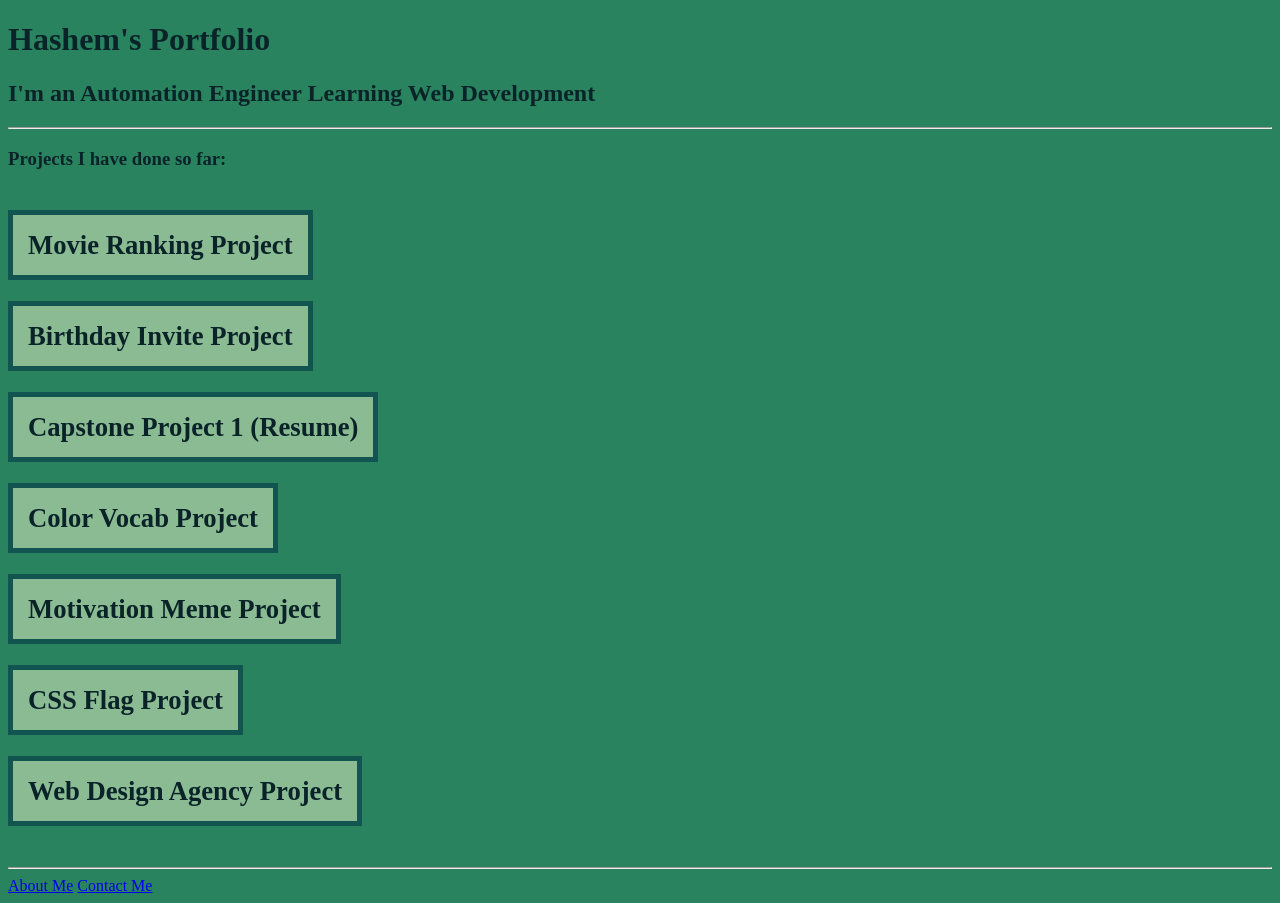
<file: index.html>
<!DOCTYPE html>
<html lang="en">
    <head>
        <meta charset="UTF-8">
        <meta name="viewport" content="width=device-width, initial-scale=1.0">
        <title>First Website by H.M</title>
          <link rel="stylesheet" href="./style.css"/>
    </head>
    <body>
            
        <h1>Hashem's Portfolio</h1>
        <h2>I'm an Automation Engineer Learning Web Development</h2>
        <hr/>
        <h3>Projects I have done so far:</h3>
        <ol>
            <li><h4><a href="./public/movie-ranking.html" class="project_page">Movie Ranking Project</a></h4></li>
            <li><h4><a href="./public/birthday-invite.html" class="project_page">Birthday Invite Project</a></h4></li>
            <li><h4><a href="./public/Capstone Project 1/index.html" class="project_page">Capstone Project 1 (Resume)</a></h4></li>
            <li><h4><a href="./public/Color Vocab Project/index.html" class="project_page">Color Vocab Project</a></h4></li>
            <li><h4><a href="./public/Motivation Meme Project/index.html" class="project_page">Motivation Meme Project</a></h4></li>
            <li><h4><a href="./public/CSS Flag Project/index.html" class="project_page">CSS Flag Project</a></h4></li>
            <li><h4><a href="./public/Web Design Agency Project/index.html" class="project_page">Web Design Agency Project</a></h4></li>
            
        
        </ol>
        <hr/>
        <a href="./public/about.html">About Me</a></h3>
        <a href="./public/contact.html">Contact Me</a></h3>

    </body>
</html>
</file>
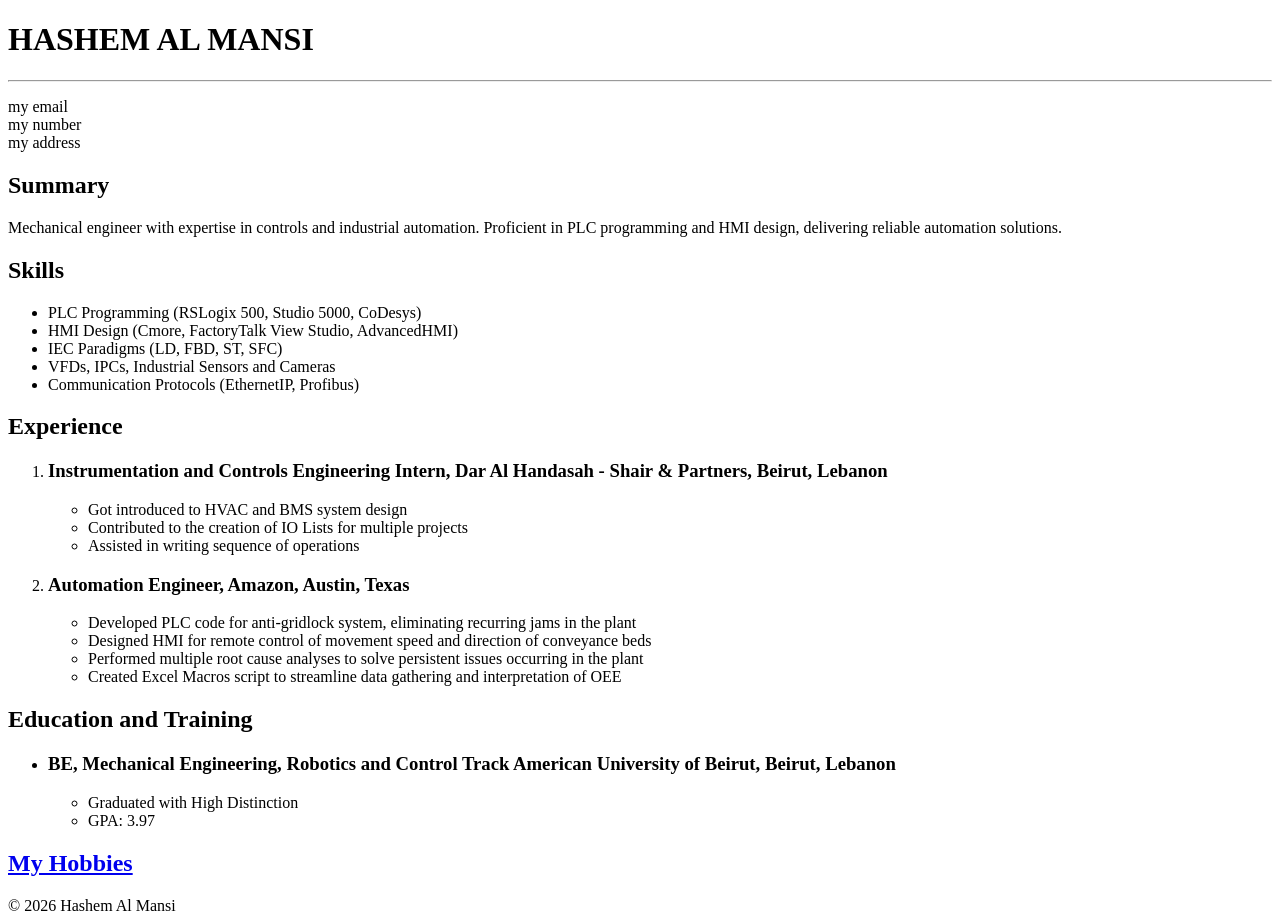
<file: public/Capstone Project 1/index.html>
<!DOCTYPE html>
<html lang="en">
<head>
    <meta charset="UTF-8">
    <meta name="viewport" content="width=device-width, initial-scale=1.0">
    <title>My Resume</title>
</head>

<body>
    <h1>HASHEM AL MANSI</h1>
    <hr/>
    <p>
        my email<br/>
        my number<br/>
        my address<br/>
    </p>
    <h2>Summary</h2>
    <p>
        Mechanical engineer with expertise in controls and industrial automation.
        Proficient in PLC programming and HMI design, delivering reliable automation solutions.
    </p>
    <h2>Skills</h2>
    <ul>
        <li>PLC Programming (RSLogix 500, Studio 5000, CoDesys)</li>			
	    <li>HMI Design (Cmore, FactoryTalk View Studio, AdvancedHMI)</li>
	    <li>IEC Paradigms (LD, FBD, ST, SFC)</li>			
	    <li>VFDs, IPCs, Industrial Sensors and Cameras</li>		
        <li>Communication Protocols (EthernetIP, Profibus)</li>	
    </ul>
    <h2>Experience</h2>
    <ol>
        <li>
            <h3>Instrumentation and Controls Engineering Intern, Dar Al Handasah - Shair & Partners, Beirut, Lebanon</h3>
            <ul>
                <li>Got introduced to HVAC and BMS system design</li>
                <li>Contributed to the creation of IO Lists for multiple projects</li>
                <li>Assisted in writing sequence of operations</li>
            </ul>
        </li>
        <li>
            <h3>Automation Engineer, Amazon, Austin, Texas</h3>
            <ul>
                <li>Developed PLC code for anti-gridlock system, eliminating recurring jams in the plant</li>
                <li>Designed HMI for remote control of movement speed and direction of conveyance beds</li>
                <li>Performed multiple root cause analyses to solve persistent issues occurring in the plant</li>
                <li>Created Excel Macros script to streamline data gathering and interpretation of OEE</li>
            </ul>             
        </li>
    </ol>
    <h2>Education and Training</h2>
    <ul>
        <li><h3>BE, Mechanical Engineering, Robotics and Control Track American University of Beirut, Beirut, Lebanon</h3>
            <ul>
                <li>Graduated with High Distinction</li>
                <li>GPA: 3.97</li>
            </ul>
            </li>
    </ul>
    <h2><a href="./Public/hobbies.html">My Hobbies</a></h2>
    <footer>© 2026 Hashem Al Mansi</footer>



</body>
</html>
</file>
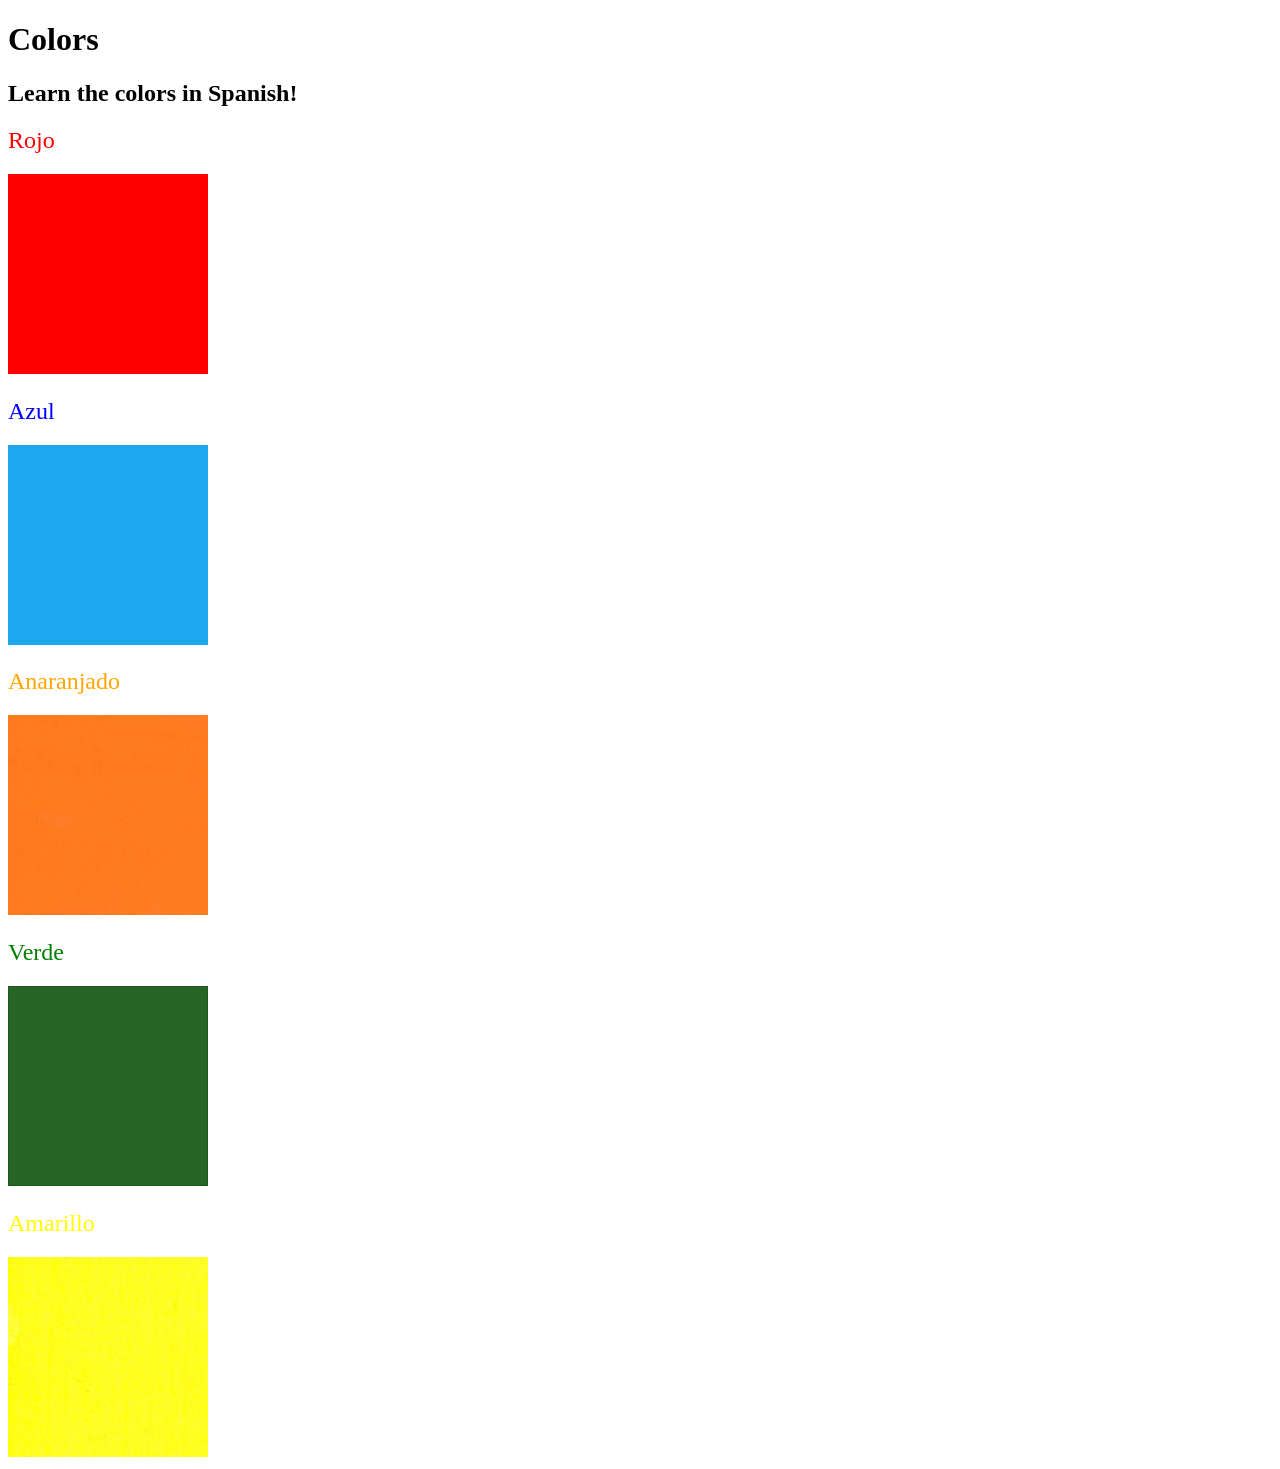
<file: public/Color Vocab Project/index.html>
<!DOCTYPE html>
<html lang="en">
  <head>
    <meta charset="UTF-8" />
    <title>Spanish Vocabulary</title>
    <link rel="stylesheet" href="./style.css" />
  </head>

  <body>
    <h1>Colors</h1>
    <h2>Learn the colors in Spanish!</h2>
    <h2 class="color-title" id="red">Rojo</h2>
    <img src="./assets/images/red.png" alt="red" />

    <h2 class="color-title" id="blue">Azul</h2>
    <img src="./assets/images/blue.png" alt="blue" />

    <h2 class="color-title" id="orange">Anaranjado</h2>
    <img src="./assets/images/orange.png" alt="orange" />

    <h2 class="color-title" id="green">Verde</h2>
    <img src="./assets/images/green.png" alt="green" />

    <h2 class="color-title" id="yellow">Amarillo</h2>
    <img src="./assets/images/yellow.png" alt="yellow" />
  </body>
</html>

<!-- 
TODOs
IMPORTANT: You should not need to make ANY CHANGES to index.html
All code should be written in your CSS file.

1. Create a CSS file and incorporate it as an external stylesheet.
2. Use CSS to style each of the color titles to meaning. 
Hint: Use the id to help if you don't know the words in spanish.
3. Use CSS to change all the color titles to have "font-weight: normal;"
4. Use CSS (not HTML) to make all the images 200px heigh and 200px wide. 
Hint: 
https://developer.mozilla.org/en-US/docs/Web/CSS/height
https://developer.mozilla.org/en-US/docs/Web/CSS/width
-->
</file>
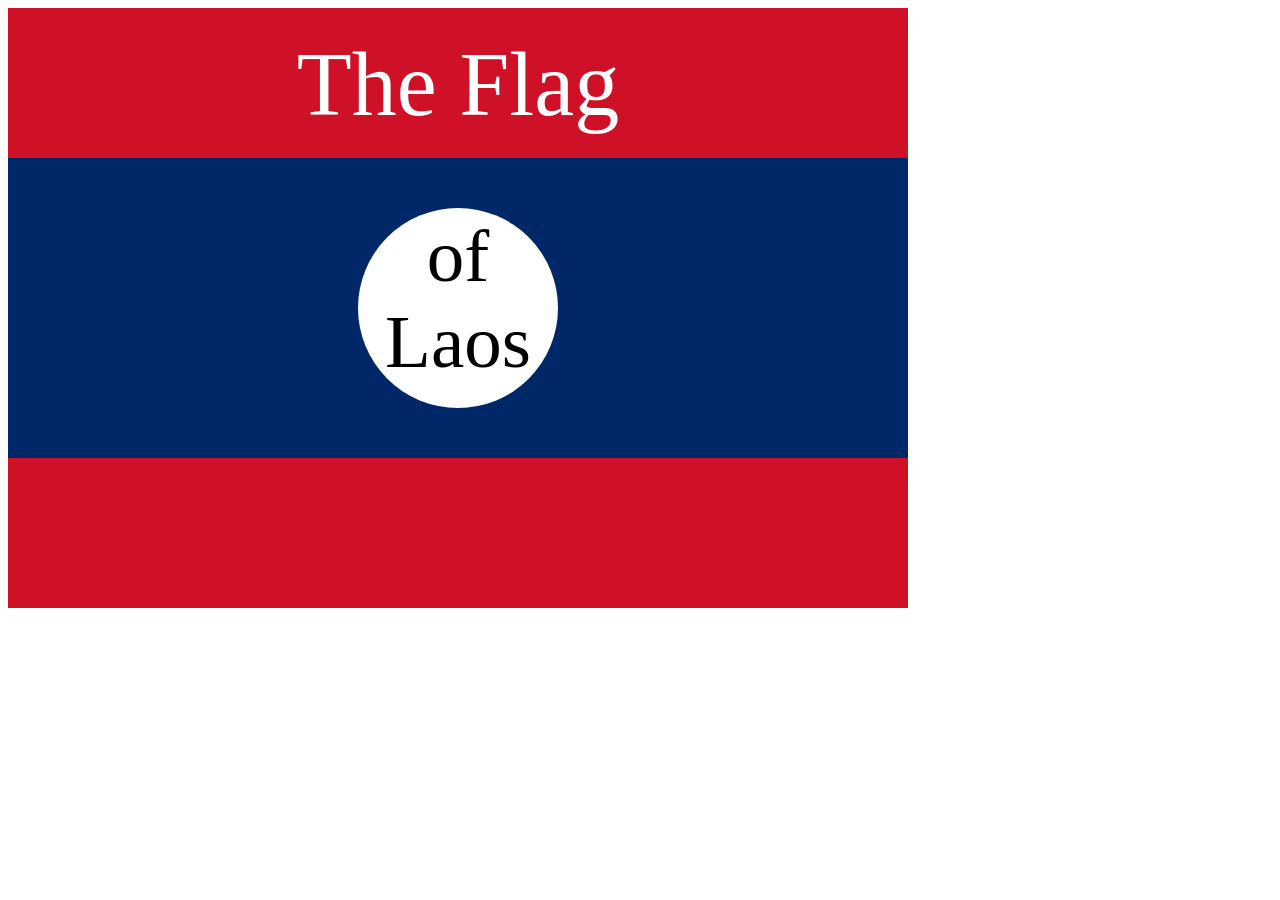
<file: public/CSS Flag Project/index.html>
<!DOCTYPE html>
<html lang="en">

<head>
  <meta charset="UTF-8">
  <title>CSS Flag Project</title>
  <style>
    /* Write your CSS Code here */

    .flag{
      width:900px;
      height: 600px;
      background-color:#ce1126 ;
      position:absolute;
    }

    .flag>p{
      color:white;
      font-size:90px;
      text-align: center;
      margin:25px;
    }

    .flag>div{
      width:900px;
      height: 300px;
      background-color:#002868 ;
      top:150px;
      position:absolute;
    }

    .flag>div>div{
      
      width:200px;
      height: 200px;
      background-color:white ;
      top:50px;
      left:350px;
      position:absolute;

      border-radius: 50%;
    }

    .flag>div>div>p{
      font-size:75px;
      text-align: center;
      margin:5px;
    }

    
  </style>
</head>

<!-- 
  IMPORTANT! Do not change any HTML
Don't add any classes/ids/elements 
Use what you know about combining selectors 
and CSS specificity instead.
Hint 1: The flag is 900px by 600px and the circle is 200px by 200px.
Hint 2: You can use CSS inspection to get the colors from
https://appbrewery.github.io/flag-of-laos/
-->

<body>
  <div class="flag">
    <p>The Flag</p>
    <div>
      <div>
        <p>of Laos</p>
      </div>
    </div>
  </div>
</body>

</html>
</file>
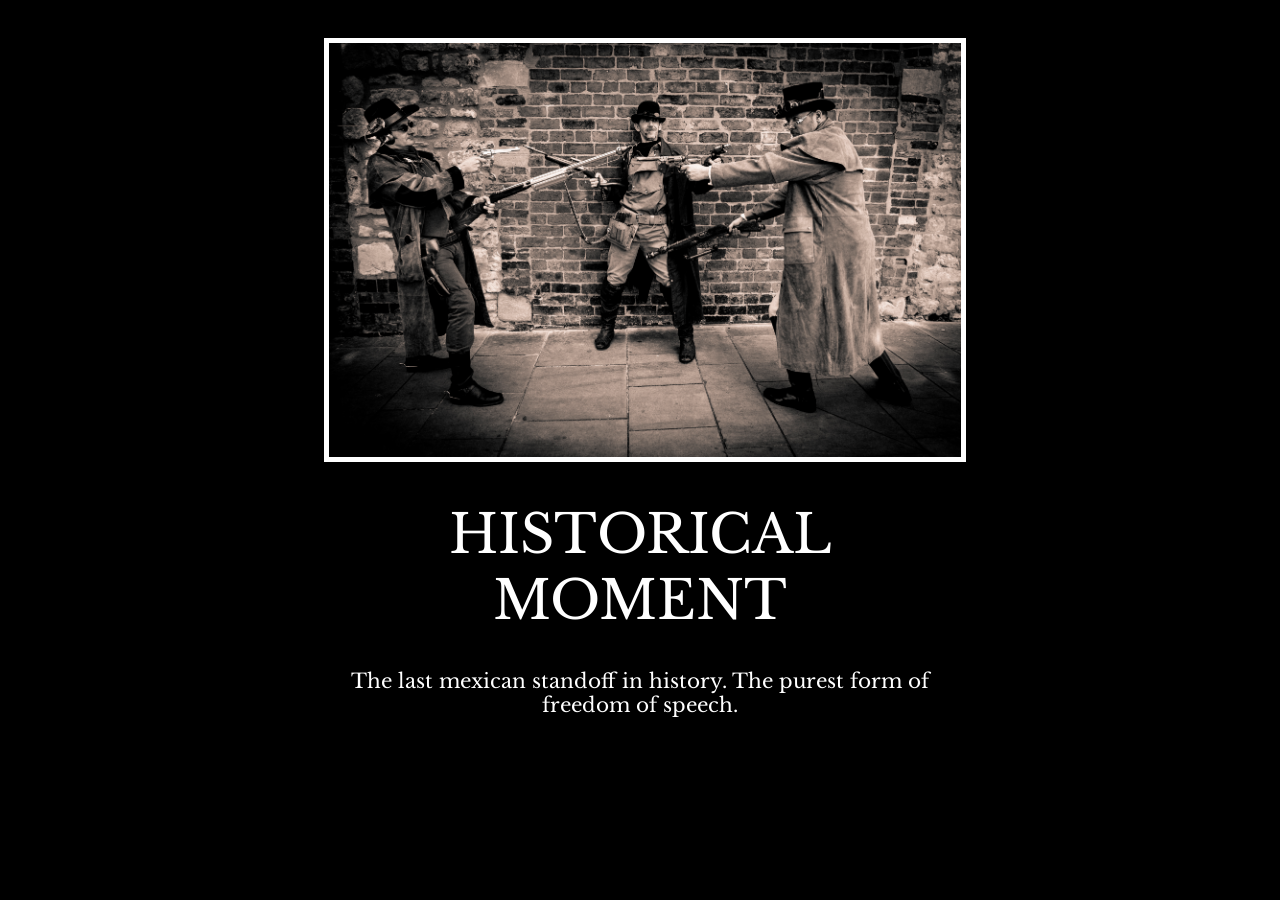
<file: public/Motivation Meme Project/index.html>
<!DOCTYPE html>
<html lang="en">
<head>
  <meta charset="UTF-8">
  <meta name="viewport" content="width=device-width, initial-scale=1.0">
  <title>Meme</title>
  
  <link rel="stylesheet" href="./style.css"/>
 
  <link rel="preconnect" href="https://fonts.googleapis.com">
  <link rel="preconnect" href="https://fonts.gstatic.com" crossorigin>
  <link href="https://fonts.googleapis.com/css2?family=Libre+Baskerville:ital,wght@0,400..700;1,400..700&display=swap" rel="stylesheet">
</head>




<body>
  <div>
    <img src="./assets/images/Mexican_Standoff.jpg" />
    <h1 class="text" id="title">Historical Moment</h1>
    <p class="text" id="caption">The last mexican standoff in history. The purest form of freedom of speech.</p>


  </div>


</body>
</html>
</file>
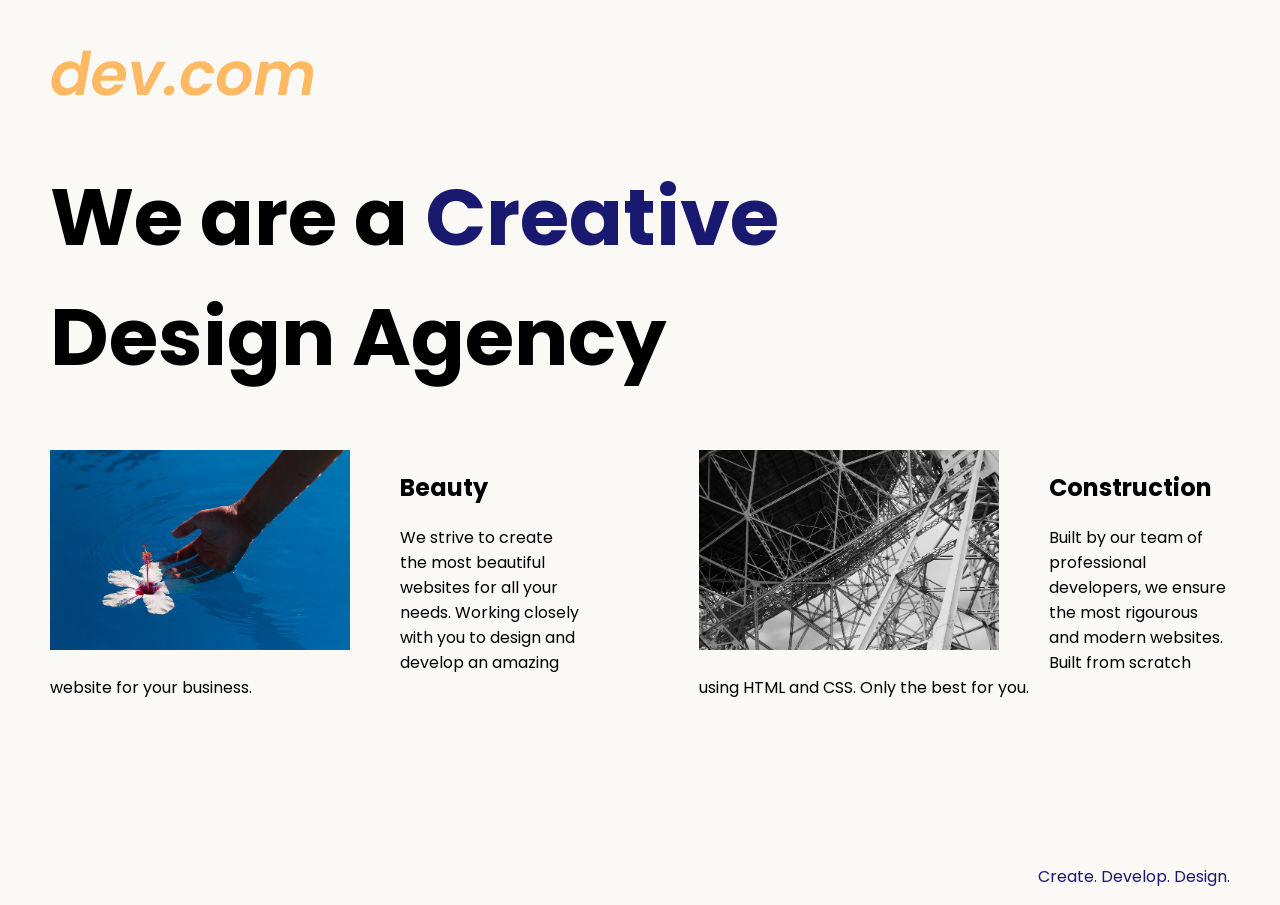
<file: public/Web Design Agency Project/index.html>
<!DOCTYPE html>
<html lang="en">

<head>
  <meta charset="UTF-8">
  <meta name="viewport" content="width=device-width, initial-scale=1.0">
  <title>Agency</title>
  <link rel="stylesheet" href="./style.css">
  <link rel="preconnect" href="https://fonts.googleapis.com">
  <link rel="preconnect" href="https://fonts.gstatic.com" crossorigin>
  <link href="https://fonts.googleapis.com/css2?family=Poppins:wght@400;700&display=swap" rel="stylesheet">
</head>

<body>
  <div class="main">
    <img class="logo" src="./assets/images/logo.png" alt="logo">
    <h1>We are a <span id="color-change">Creative</span > <br />Design Agency</h1>
    <div class="left card"><img class="tile-image" src="./assets/images/beautiful.jpg" alt="hand and flower in water">    
        <h2 class="card-title">Beauty</h2>
        <p class="card-text">We strive to create the most beautiful websites for all your needs. Working closely with you
          to
          design and
          develop an amazing website for your business.</p>
    </div>

    <div class="right card"><img class="tile-image" src="./assets/images/construction.jpg" alt="metal structure"> 
        <h2 class="card-title">Construction</h2>
        <p>Built by our team of professional developers, we ensure the most rigourous and modern websites. Built from
          scratch using HTML and CSS. Only the best for you.</p>
    </div>

  </div>
  <footer>
    <p>Create. Develop. Design.</p>
  </footer>
</body>

</html>
</file>
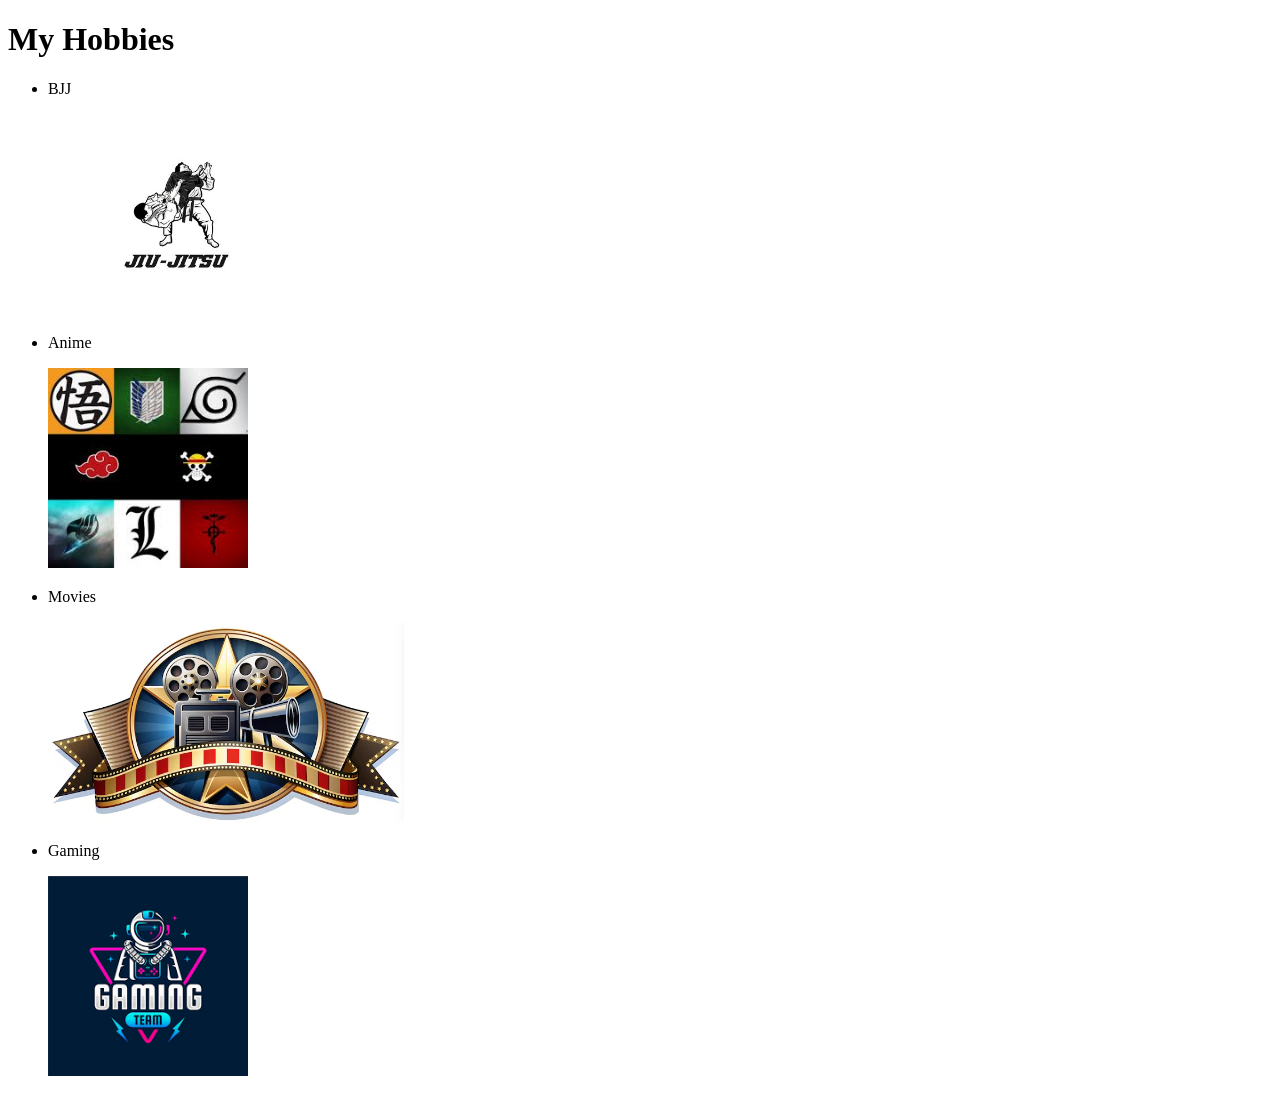
<file: public/Capstone Project 1/Public/hobbies.html>
<!DOCTYPE html>
<html lang="en">
<head>
    <meta charset="UTF-8">
    <meta name="viewport" content="width=device-width, initial-scale=1.0">
    <title>My Hobbies</title>
</head>
<body>
    <h1>My Hobbies</h1>
    <ul>
        <li>
           <p> BJJ</p>
            <p><img src="../Assets/Images/BJJ-image.jpg" height=200/></p>
        </li>
        <li>
            <p>Anime</p>
            <p><img src="../Assets/Images/Anime-image.jpg" height=200/></p>
        </li>
        <li>
            <p>Movies</p>
            <p><img src="../Assets/Images/Movies-image.avif" height=200/></p>
        </li>
        <li>
            <p>Gaming</p>
            <p><img src="../Assets/Images/Gaming-image.png" height=200/></p>
        </li>

    </ul>
</body>
</html>
</file>
<file: style.css>
body{
    background-color: #2A835F;
    color: #092328;
}

.project_page{
    background-color: #8BBB92;
    border: 5px solid #12544F;
    color: #092328;
    font-size:20pt;
    text-decoration: none; 
    padding:15px
}

li{
    margin:60px 0px;
}
ol{
    list-style-type: none;
    padding-left:0px;
}
</file>
<file: public/Color Vocab Project/style.css>
img{
    width: 200px;
    height: 200px;
}

#red{
    color:red;
}

#blue{
    color:blue;
}

#orange{
    color:orange;
}

#green{
    color:green;
}
#yellow{
    color:yellow;
}
.color-title{
    font-weight: normal;
}
</file>
<file: public/Motivation Meme Project/style.css>
html{
    background-color: black;
}

div{
    width:50%;
    margin-left:25% ;
    margin-top: 3%;
    color: white;
    text-align: center; 
    font-family: "Libre Baskerville", serif;
}



img{
    width:100%;
    border: 5px solid white;

}

h1{
    font-weight: 400;
    font-size:40pt;
    text-transform: uppercase;

}

p{
    
    font-size: 15pt;
}
</file>
<file: public/Web Design Agency Project/style.css>
body {
  font-family: "Poppins", sans-serif;
  margin: 50px 50px 0 50px;
  background-color: #faf9f6;
  display: flex;
  flex-direction: column;
  min-height: 95vh;
}
.main {
  flex: 1;
}

h1 {
  font-size: 5rem;
  
}

footer {
  text-align: right;
  color: midnightblue;
}

#color-change{
  color:#191970;
}



.left{
  float:left;
}

.right{
  float:right;
}


.tile-image{
float:left;
height:200px;
margin: 0px 50px 0px 0px;

}



.card{
  width:45%;
}


@media (max-width: 680px){

  h1 {
  font-size: 3.5rem;
  text-align: center;
  }

  .left, .right{
    float:none;
    text-align: justify;
  }
  .card{
  width:100%;
  }
.tile-image{
  width:100%;
  }

}
</file>
